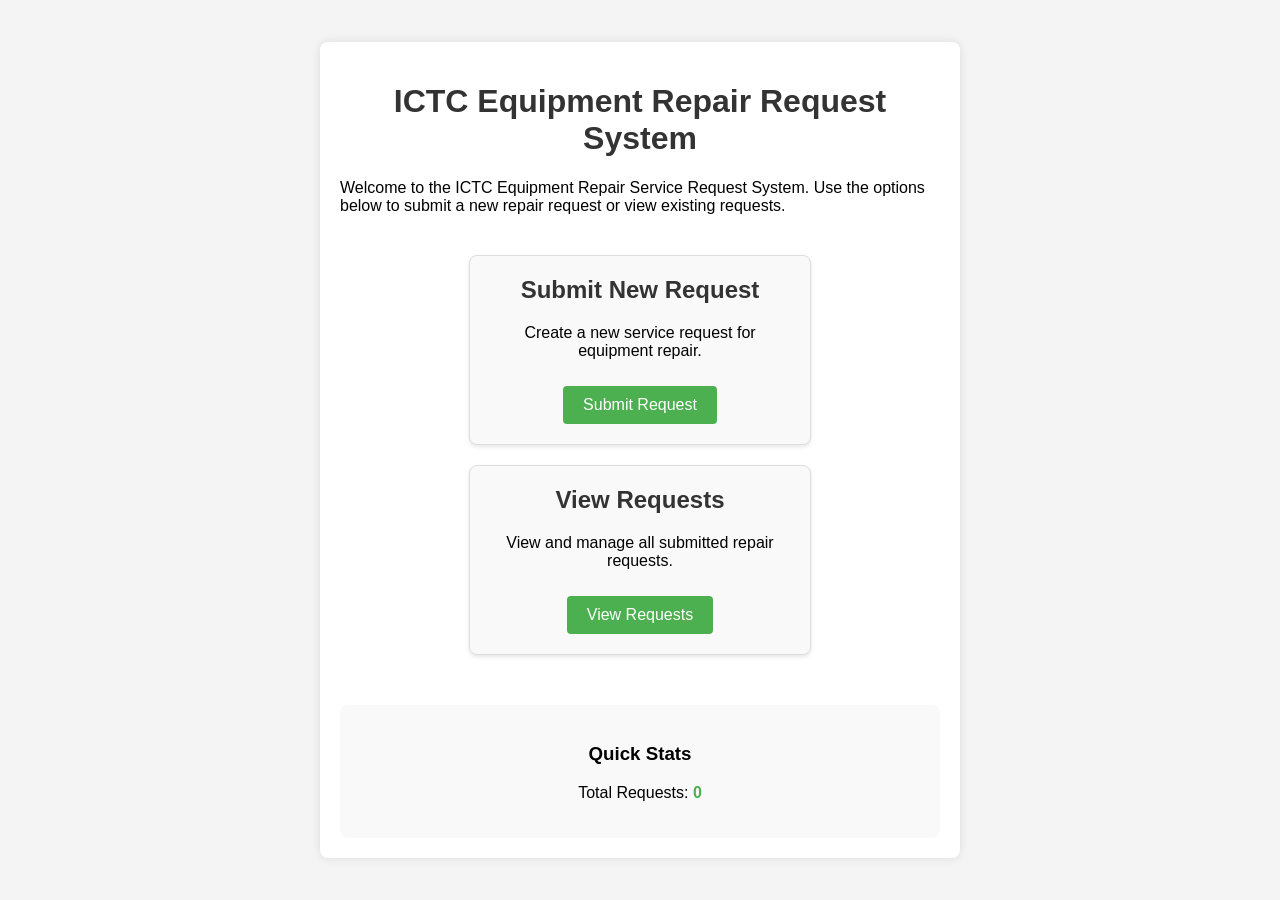
<file: index.html>
<!DOCTYPE html>
<html lang="en">
<head>
    <meta charset="UTF-8">
    <meta name="viewport" content="width=device-width, initial-scale=1.0">
    <title>ICTC Equipment Repair Request System</title>
    <link rel="stylesheet" href="styles.css">
</head>
<body>
    <div class="container">
        <h1>ICTC Equipment Repair Request System</h1>
        <p>Welcome to the ICTC Equipment Repair Service Request System. Use the options below to submit a new repair request or view existing requests.</p>

        <div class="dashboard-options">
            <div class="option-card">
                <h2>Submit New Request</h2>
                <p>Create a new service request for equipment repair.</p>
                <a href="submit.html" class="btn">Submit Request</a>
            </div>

            <div class="option-card">
                <h2>View Requests</h2>
                <p>View and manage all submitted repair requests.</p>
                <a href="view.html" class="btn">View Requests</a>
            </div>
        </div>

        <div class="stats">
            <h3>Quick Stats</h3>
            <p id="totalRequests">Total Requests: <span id="requestCount">0</span></p>
        </div>
    </div>
    <script src="dashboard.js"></script>
</body>
</html>
</file>
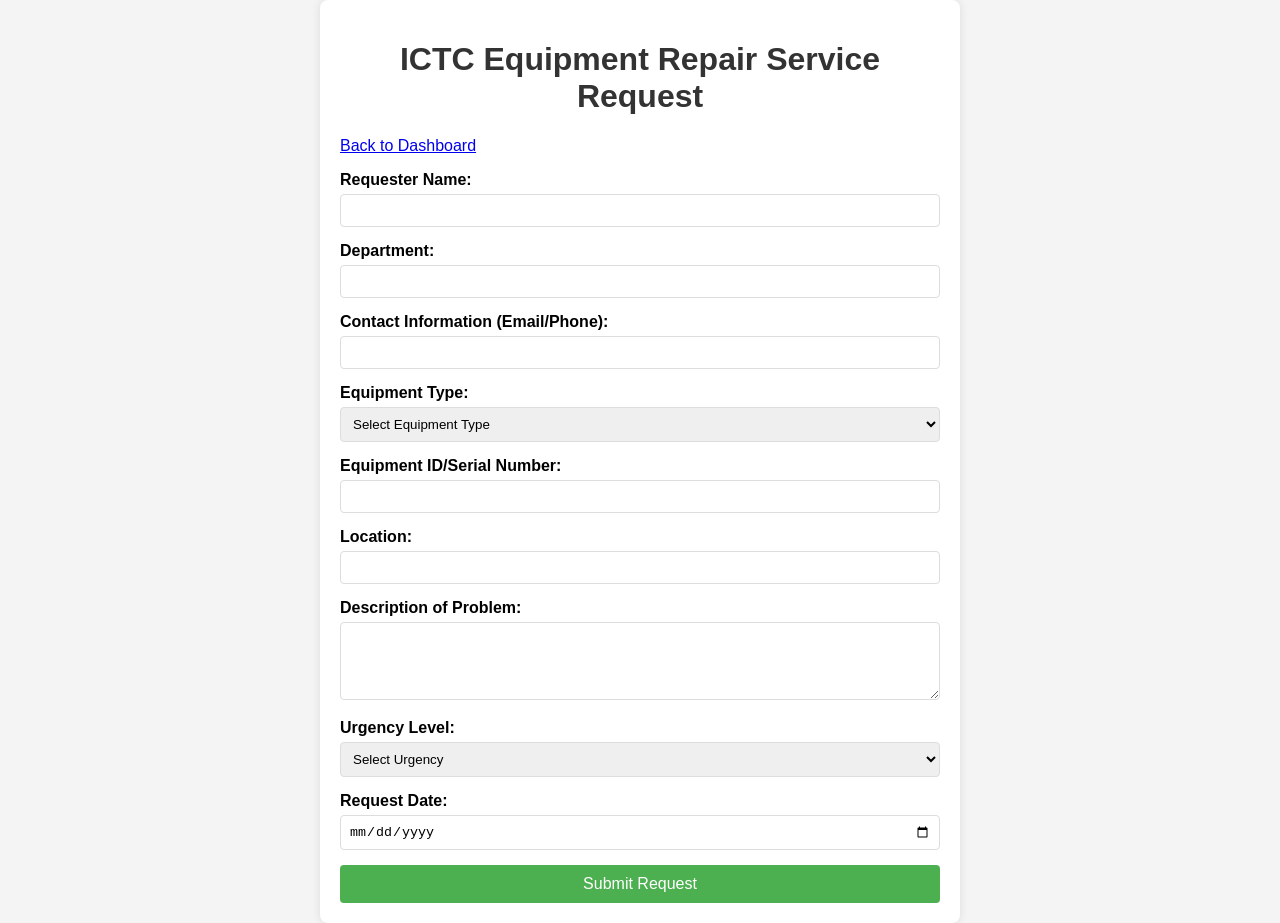
<file: submit.html>
<!DOCTYPE html>
<html lang="en">
<head>
    <meta charset="UTF-8">
    <meta name="viewport" content="width=device-width, initial-scale=1.0">
    <title>ICTC Equipment Repair Service Request Form</title>
    <link rel="stylesheet" href="styles.css">
</head>
<body>
    <div class="container">
        <h1>ICTC Equipment Repair Service Request</h1>
        <p><a href="index.html">Back to Dashboard</a></p>
        <form id="repairForm">
            <div class="form-group">
                <label for="requesterName">Requester Name:</label>
                <input type="text" id="requesterName" name="requesterName" required>
            </div>
            <div class="form-group">
                <label for="department">Department:</label>
                <input type="text" id="department" name="department" required>
            </div>
            <div class="form-group">
                <label for="contactInfo">Contact Information (Email/Phone):</label>
                <input type="text" id="contactInfo" name="contactInfo" required>
            </div>
            <div class="form-group">
                <label for="equipmentType">Equipment Type:</label>
                <select id="equipmentType" name="equipmentType" required>
                    <option value="">Select Equipment Type</option>
                    <option value="computer">Computer</option>
                    <option value="laptop">Laptop</option>
                    <option value="printer">Printer</option>
                    <option value="network_device">Network Device</option>
                    <option value="monitor">Monitor</option>
                    <option value="other">Other</option>
                </select>
            </div>
            <div class="form-group">
                <label for="equipmentId">Equipment ID/Serial Number:</label>
                <input type="text" id="equipmentId" name="equipmentId">
            </div>
            <div class="form-group">
                <label for="location">Location:</label>
                <input type="text" id="location" name="location" required>
            </div>
            <div class="form-group">
                <label for="problemDescription">Description of Problem:</label>
                <textarea id="problemDescription" name="problemDescription" rows="4" required></textarea>
            </div>
            <div class="form-group">
                <label for="urgency">Urgency Level:</label>
                <select id="urgency" name="urgency" required>
                    <option value="">Select Urgency</option>
                    <option value="low">Low</option>
                    <option value="medium">Medium</option>
                    <option value="high">High</option>
                    <option value="critical">Critical</option>
                </select>
            </div>
            <div class="form-group">
                <label for="requestDate">Request Date:</label>
                <input type="date" id="requestDate" name="requestDate" required>
            </div>
            <button type="submit">Submit Request</button>
        </form>
    </div>
    <script src="script.js"></script>
</body>
</html>
</file>
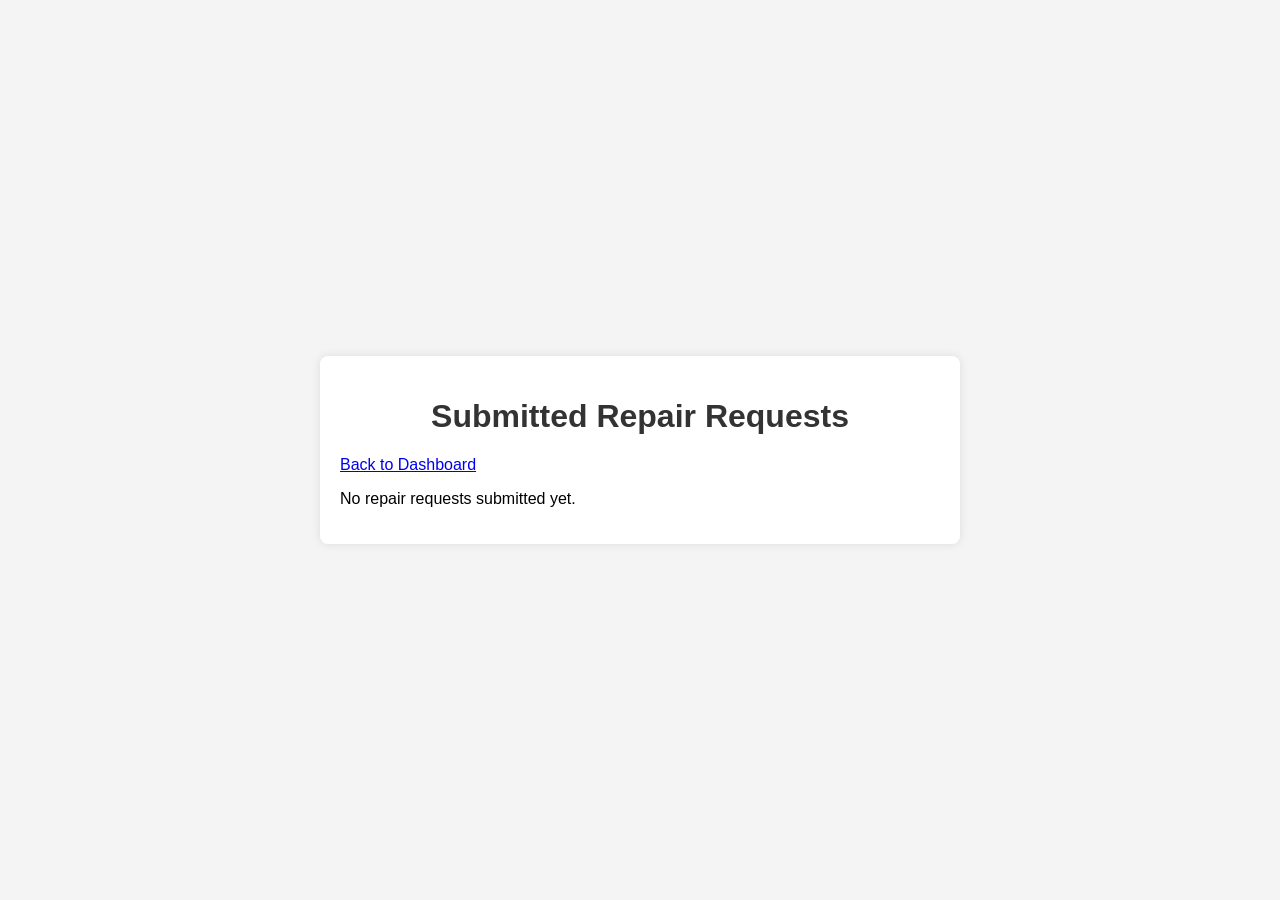
<file: view.html>
<!DOCTYPE html>
<html lang="en">
<head>
    <meta charset="UTF-8">
    <meta name="viewport" content="width=device-width, initial-scale=1.0">
    <title>View Submitted Repair Requests</title>
    <link rel="stylesheet" href="styles.css">
</head>
<body>
    <div class="container">
        <h1>Submitted Repair Requests</h1>
        <a href="index.html">Back to Dashboard</a>
        <div id="requestsContainer">
            <p>Loading requests...</p>
        </div>
    </div>
    <script src="view-script.js"></script>
</body>
</html>
</file>
<file: styles.css>
body {
    font-family: Arial, sans-serif;
    background-color: #f4f4f4;
    margin: 0;
    padding: 0;
    display: flex;
    justify-content: center;
    align-items: center;
    min-height: 100vh;
}

.container {
    background-color: white;
    padding: 20px;
    border-radius: 8px;
    box-shadow: 0 0 10px rgba(0, 0, 0, 0.1);
    width: 100%;
    max-width: 600px;
}

h1 {
    text-align: center;
    color: #333;
}

.form-group {
    margin-bottom: 15px;
}

label {
    display: block;
    margin-bottom: 5px;
    font-weight: bold;
}

input, select, textarea {
    width: 100%;
    padding: 8px;
    border: 1px solid #ddd;
    border-radius: 4px;
    box-sizing: border-box;
}

textarea {
    resize: vertical;
}

button {
    width: 100%;
    padding: 10px;
    background-color: #4CAF50;
    color: white;
    border: none;
    border-radius: 4px;
    cursor: pointer;
    font-size: 16px;
}

button:hover {
    background-color: #45a049;
}

table {
    width: 100%;
    border-collapse: collapse;
    margin-top: 20px;
}

th, td {
    border: 1px solid #ddd;
    padding: 8px;
    text-align: left;
}

th {
    background-color: #f2f2f2;
    font-weight: bold;
}

tr:nth-child(even) {
    background-color: #f9f9f9;
}

tr:hover {
    background-color: #f5f5f5;
}

.dashboard-options {
    display: flex;
    justify-content: space-around;
    margin: 30px 0;
    flex-wrap: wrap;
}

.option-card {
    background-color: #f9f9f9;
    border: 1px solid #ddd;
    border-radius: 8px;
    padding: 20px;
    width: 300px;
    text-align: center;
    margin: 10px;
    box-shadow: 0 2px 4px rgba(0, 0, 0, 0.1);
}

.option-card h2 {
    color: #333;
    margin-top: 0;
}

.btn {
    display: inline-block;
    background-color: #4CAF50;
    color: white;
    padding: 10px 20px;
    text-decoration: none;
    border-radius: 4px;
    margin-top: 10px;
}

.btn:hover {
    background-color: #45a049;
}

.stats {
    margin-top: 40px;
    padding: 20px;
    background-color: #f9f9f9;
    border-radius: 8px;
    text-align: center;
}

#requestCount {
    font-weight: bold;
    color: #4CAF50;
}
</file>
